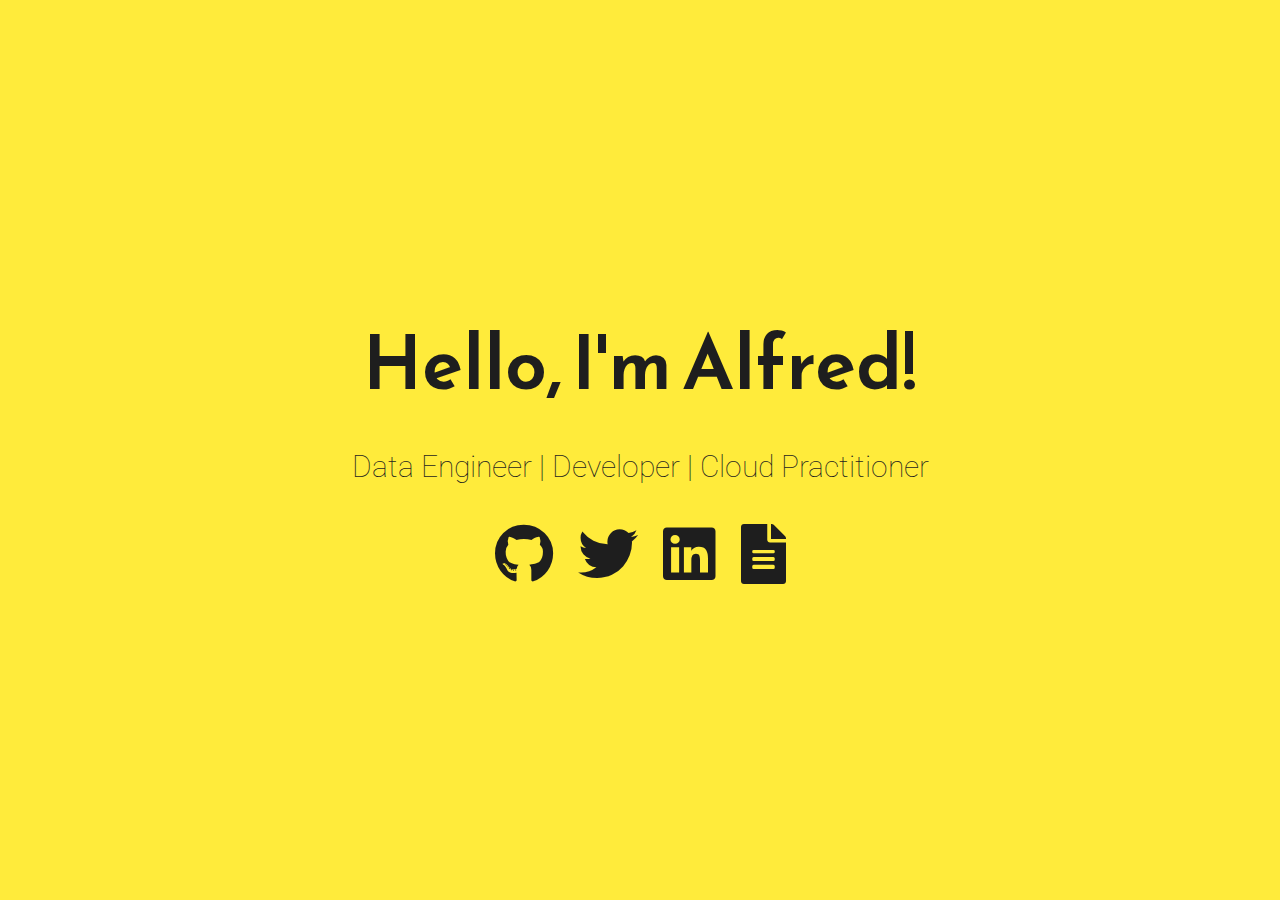
<file: index.html>
<!DOCTYPE html>
<html>
<head>
    <meta charset="utf-8">
    <meta http-equiv="X-UA-Compatible" content="IE=edge">
    <meta name="viewport" content="width=device-width, initial-scale=1.0">

    <title>Alfred Ojuku</title>

    <link rel="icon" href="favicon.ico" type="image/png" />
    <link rel="apple-touch-icon" sizes="180x180" href="/apple-touch-icon.png">
    <link rel="icon" type="image/png" sizes="32x32" href="/favicon-32x32.png">
    <link rel="icon" type="image/png" sizes="16x16" href="/favicon-16x16.png">
    <link rel="manifest" href="/site.webmanifest">

    <link href="https://fonts.googleapis.com/css?family=Reem+Kufi|Roboto:300" rel="stylesheet">
    <link href="https://use.fontawesome.com/releases/v5.4.1/css/all.css" rel="stylesheet">
    <link rel="stylesheet" href="css/reset.css">
    <link rel="stylesheet" href="css/styles.css">
    <!-- <link rel="stylesheet" href="css/themes/indigo-white.css"> -->
    <!-- <link rel="stylesheet" href="css/themes/green-white.css"> -->
    <!-- <link rel="stylesheet" href="css/themes/red-white.css"> -->
    <!-- <link rel="stylesheet" href="css/themes/grey-white.css"> -->
    <!-- <link rel="stylesheet" href="css/themes/white-indigo.css"> -->
    <!-- <link rel="stylesheet" href="css/themes/white-blue.css"> -->
    <!-- <link rel="stylesheet" href="css/themes/white-grey.css"> -->
    <!-- <link rel="stylesheet" href="css/themes/white-red.css"> -->
    <link rel="stylesheet" href="css/themes/yellow-black.css">
</head>
<body>
    <main>
        <div class="intro">Hello, I'm Alfred!</div>
        <div class="tagline">Data Engineer | Developer | Cloud Practitioner </div>
        <!-- Find your icons from here - https://fontawesome.com/icons?d=gallery&s=brands -->
        <div class="icons-social">
            <a target="_blank" title="GitHub" href="https://github.com/alfred-ojuku"><i class="fab fa-github"></i></a>
            <a target="_blank" href="https://twitter.com/AlfredOkinyi10"><i class="fab fa-twitter"></i></a>
            <!-- <a target="_blank" href="https://dev.to/flexdinesh"><i class="fab fa-dev"></i></a> -->
            <!--<a target="_blank" title="StackOverflow" href="https://stackoverflow.com/story/blackary"><i class="fab fa-stack-overflow"></i></a>-->
            <a target="_blank" title="LinkedIn" href="https://www.linkedin.com/in/alfred-ojuku-0bb005176/"><i class="fab fa-linkedin"></i></a>
            <a title="résumé" href="https://drive.google.com/file/d/1rRLr89Zv2YCGIImln4gB0gXIaSnd-emO/view?usp=drive_link"><i class="fas fa-file-alt"></i></a>
            <!-- <a target="_blank" href="https://medium.com/@flexdinesh"><i class="fab fa-medium"></i></a> -->
            <!-- <a target="_blank" href="https://www.freecodecamp.org"><i class="fab fa-free-code-camp"></i></a> -->
            <!-- <a target="_blank" href="https://www.behance.net"><i class="fab fa-behance"></i></a> -->
            <!-- <a target="_blank" href="https://codepen.io"><i class="fab fa-codepen"></i></a> -->
        </div>
    </main>
</body>
</html>
</file>
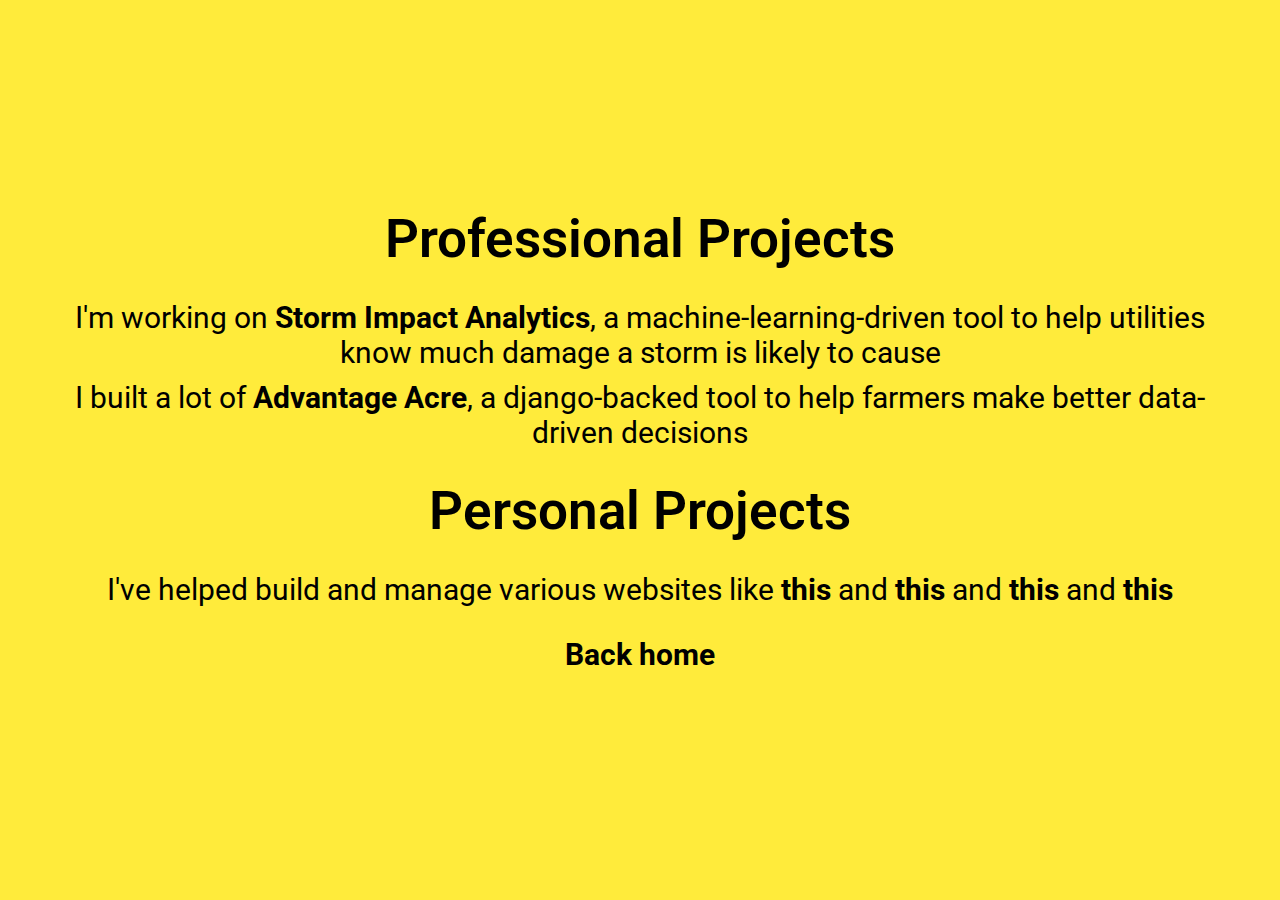
<file: projects.html>
<!DOCTYPE html>
<html>
<head>
    <meta charset="utf-8">
    <meta http-equiv="X-UA-Compatible" content="IE=edge">
    <meta name="viewport" content="width=device-width, initial-scale=1.0">

    <title>Alfred Ojuku | Projects</title>

    <link rel="icon" href="favicon.ico" type="image/png" />
    <link rel="apple-touch-icon" sizes="180x180" href="/apple-touch-icon.png">
    <link rel="icon" type="image/png" sizes="32x32" href="/favicon-32x32.png">
    <link rel="icon" type="image/png" sizes="16x16" href="/favicon-16x16.png">
    <link rel="manifest" href="/site.webmanifest">

    <link href="https://fonts.googleapis.com/css?family=Reem+Kufi|Roboto:300" rel="stylesheet">
    <link href="https://use.fontawesome.com/releases/v5.4.1/css/all.css" rel="stylesheet">
    <link rel="stylesheet" href="css/reset.css">
    <link rel="stylesheet" href="css/styles.css">
    <!-- <link rel="stylesheet" href="css/themes/indigo-white.css"> -->
    <!-- <link rel="stylesheet" href="css/themes/green-white.css"> -->
    <!-- <link rel="stylesheet" href="css/themes/red-white.css"> -->
    <!-- <link rel="stylesheet" href="css/themes/grey-white.css"> -->
    <!-- <link rel="stylesheet" href="css/themes/white-indigo.css"> -->
    <!-- <link rel="stylesheet" href="css/themes/white-blue.css"> -->
    <!-- <link rel="stylesheet" href="css/themes/white-grey.css"> -->
    <!-- <link rel="stylesheet" href="css/themes/white-red.css"> -->
    <link rel="stylesheet" href="css/themes/yellow-black.css">
</head>
<body>
    <main>
        <div class="projects">
            <h1>
                Professional Projects
            </h1>
            <ol>
                <li>I'm working on <a href="https://www.dtn.com/weather/utilities/storm-impact-analytics/">Storm Impact Analytics</a>, a machine-learning-driven tool to help utilities know much damage a storm is likely to cause</li>
                <li>I built a lot of <a href="https://advantageacre.com">Advantage Acre</a>, a django-backed tool to help farmers make better data-driven decisions</li>
            </ol>
            <h1>
                Personal Projects
            </h1>
            <ol>
                <li>I've helped build and manage various websites like <a href="https://gentlereformation.com">this</a> and <a href="https://covfamikoi.com">this</a> and <a href="https://rpcwomensretreat.com/">this</a> and <a href="https://immanuelrpc.com/">this</a></li>
            </ol>
            <a href=".">Back home</a>
        </div>
    </main>
</body>
</html>
</file>
<file: css/styles.css>
/* Typography */

html {
	font-family: 'Roboto', sans-serif;
}

@media (min-width: 576px) {
	html {
		font-size: 14px;
	}
}

@media (min-width: 768px) {
	html {
		font-size: 16px;
	}
}

@media (min-width: 992px) {
	html {
		font-size: 18px;
	}
}

@media (min-width: 1200px) {
	html {
		font-size: 20px;
	}
}

.icons-social i {
	font-size: 3em;
}

/* Custom Styles */

main {
	display: flex;
	flex-direction: column;
	min-height: 100vh;
	justify-content: center;
	padding: 0 30px;
	text-align: center;
}

main > .intro {
	font-family: 'Reem Kufi', sans-serif;
	font-size: 3.75em;
	font-weight: 600;
}

main > .tagline {
	font-size: 1.5rem;
	margin: 1.5rem 0;
	font-weight: 100;
}

main > .projects {
	font-size: 1.5rem;
	margin: 0 0 1rem 0;
	font-weight: 100;
    color: black;
}

main > .projects a {
    color: black;
}

.projects h1 {
	font-size: 1.75em;
	font-weight: 600;
}

.projects a {
    text-decoration: none;
    font-weight: bold;
}

.projects a:hover {
    text-decoration: underline;
}


ol {
    margin: 1.5rem;
}

ol li {
    margin: 0.5rem;
}

.icons-social i {
	padding: 10px;
}

.devto {
	margin-bottom: -0.20rem;
}

.devto svg {
	margin-bottom: -0.20rem;
	margin-left: 0.675rem;;
	width: 2.65rem;
	height: 2.65rem;
}
</file>
<file: css/themes/indigo-white.css>
/* Theme */

main {
	background: #303F9F;
	color: #FAFAFA;
}

.icons-social a {
	color: #FAFAFA;
}

.icons-social a svg path{
	fill: #FAFAFA;
}
</file>
<file: css/themes/green-white.css>
/* Theme */

main {
	background: #43A047;
	color: #FAFAFA;
}

.icons-social a {
	color: #FAFAFA;
}

.icons-social a svg path{
	fill: #FAFAFA;
}
</file>
<file: css/themes/red-white.css>
/* Theme */

main {
	background: #AF3D4E;
	color: #FAFAFA;
}

.icons-social a {
	color: #FAFAFA;
}

.icons-social a svg path{
	fill: #FAFAFA;
}
</file>
<file: css/themes/grey-white.css>
/* Theme */

main {
	background: #485564;
	color: #FAFAFA;
}

.icons-social a {
	color: #FAFAFA;
}

.icons-social a svg path{
	fill: #FAFAFA;
}
</file>
<file: css/themes/white-indigo.css>
/* Theme */

main {
	background: #E8EAF6;
	color: #303F9F;
}

.icons-social a {
	color: #303F9F;
}

.icons-social a svg path{
	fill: #303F9F;
}
</file>
<file: css/themes/white-blue.css>
/* Theme */

main {
	background: #FAFAFA;
	color: #0277BD;
}

.icons-social a {
	color: #0277BD;
}

.icons-social a svg path{
	fill: #0277BD;
}
</file>
<file: css/themes/white-grey.css>
/* Theme */

main {
	background: #EDEDED;
	color: #4B5658;
}

.icons-social a {
	color: #4B5658;
}

.icons-social a svg path{
	fill: #4B5658;
}
</file>
<file: css/themes/white-red.css>
/* Theme */

main {
	background: #EDEDED;
	color: #AF3D4E;
}

.icons-social a {
	color: #AF3D4E;
}

.icons-social a svg path{
	fill: #AF3D4E;
}
</file>
<file: css/themes/yellow-black.css>
/* Theme */

main {
	background: #FFEB3B;
	color: #1E1E1E;
}

.icons-social a {
	color: #1E1E1E;
}

.icons-social a svg path{
	fill: #1E1E1E;
}
</file>
